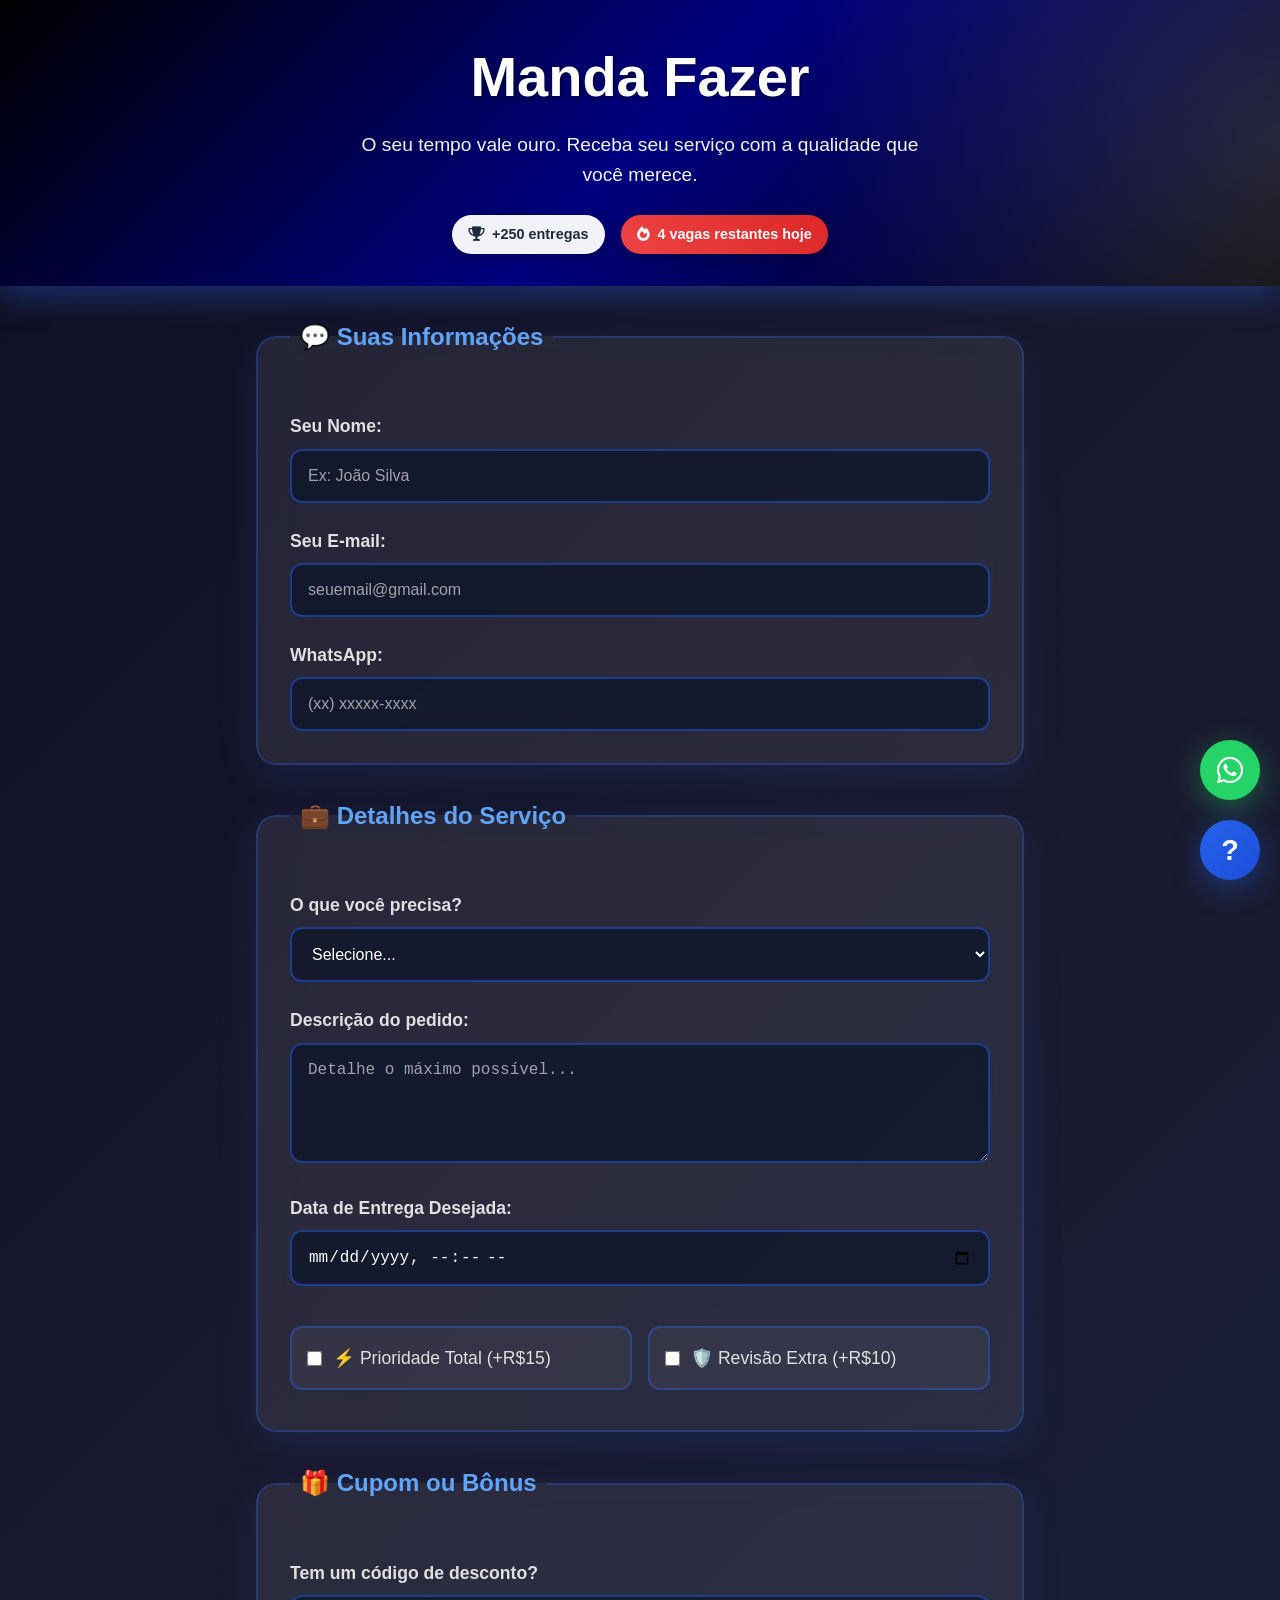
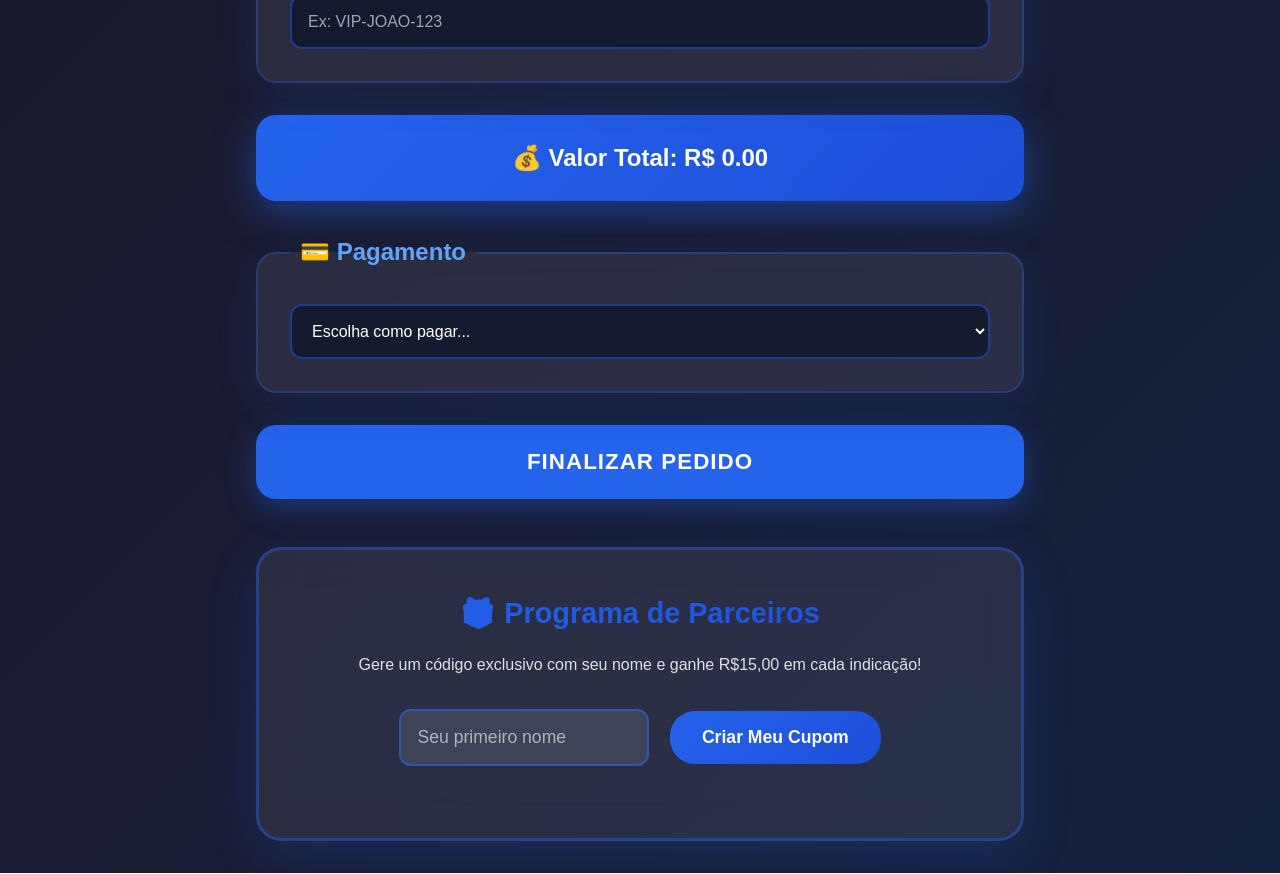
<file: index.html>
<!DOCTYPE html>
<html lang="pt-br">

<head>
    <meta charset="UTF-8">
    <meta name="viewport" content="width=device-width, initial-scale=1.0">
    <title>Manda Fazer - Qualidade e Agilidade</title>
    <link rel="stylesheet" href="css/style.css">
    <link rel="stylesheet" href="https://cdnjs.cloudflare.com/ajax/libs/font-awesome/6.0.0/css/all.min.css">
</head>

<body>
    <header>
        <h1>Manda Fazer</h1>
        <p>O seu tempo vale ouro. Receba seu serviço com a qualidade que você merece.</p>
        <div class="badges-topo">
            <span class="badge-vendas"><i class="fas fa-trophy"></i> +250 entregas</span>
            <span class="badge-demanda blink"><i class="fas fa-fire"></i> 4 vagas restantes hoje</span>
        </div>
    </header>

    <main class="container">
        <form id="formulario" action="https://formspree.io/f/manpbnar" method="POST" enctype="multipart/form-data">

            <fieldset>
                <legend>💬 Suas Informações</legend>
                <label for="nome">Seu Nome:</label>
                <input type="text" id="nome" name="nome" placeholder="Ex: João Silva" required>

                <label for="email">Seu E-mail:</label>
                <input type="email" id="email" name="email" placeholder="seuemail@gmail.com" required>

                <label for="contato">WhatsApp:</label>
                <input type="tel" id="contato" name="contato" placeholder="(xx) xxxxx-xxxx" required>
            </fieldset>

            <fieldset>
                <legend>💼 Detalhes do Serviço</legend>
                <label for="servico">O que você precisa?</label>
                <select id="servico" name="servico" required>
                    <option value="">Selecione...</option>
                    <option value="site">Criação de Site</option>
                    <option value="logo">Criação de Logo</option>
                    <option value="trabalho">Trabalhos Escolares</option>
                    <option value="resumo">Resumo de Livro</option>
                    <option value="slides">Slides/Apresentação</option>
                </select>

                <div id="trabalho-opcoes" class="hidden">
                    <label for="tipo-trabalho">Tipo de trabalho:</label>
                    <select id="tipo-trabalho" name="tipo-trabalho">
                        <option value="">Selecione...</option>
                        <option value="sala-futuro">Sala do Futuro</option>
                        <option value="digitado">Digitado</option>
                        <option value="manuscrito">Manuscrito</option>
                    </select>

                    <div id="sala-futuro-opcoes" class="hidden">
                        <label for="tipo-futuro">Categoria:</label>
                        <select id="tipo-futuro" name="tipo-futuro">
                            <option value="">Selecione...</option>
                            <option value="tarefa">Tarefa</option>
                            <option value="exp">EXP</option>
                        </select>
                    </div>
                </div>

                <label for="detalhe">Descrição do pedido:</label>
                <textarea id="detalhe" name="detalhe" placeholder="Detalhe o máximo possível..." required></textarea>

                <label for="data_entrega">Data de Entrega Desejada:</label>
                <input type="datetime-local" id="data_entrega" name="data_entrega" required>
                <p id="aviso-urgencia" class="hidden aviso-alerta">🚀 Taxa de Urgência Aplicada (+20%)</p>

                <div class="extras-grid">
                    <label class="extra-card">
                        <input type="checkbox" id="fura_fila" name="fura_fila">
                        <span>⚡ Prioridade Total (+R$15)</span>
                    </label>
                    <label class="extra-card">
                        <input type="checkbox" id="revisao_extra" name="revisao_extra">
                        <span>🛡️ Revisão Extra (+R$10)</span>
                    </label>
                </div>
            </fieldset>

            <fieldset>
                <legend>🎁 Cupom ou Bônus</legend>
                <label for="cupom">Tem um código de desconto?</label>
                <input type="text" id="cupom" name="cupom" placeholder="Ex: VIP-JOAO-123">

                <div id="cupom-status-container" class="hidden">
                    <span id="cupom-icon"></span>
                    <span id="msg-cupom"></span>
                </div>
            </fieldset>

            <div class="preco-box">
                <span>💰 Valor Total:</span>
                <span id="valor-servico">R$ 0,00</span>
            </div>

            <fieldset>
                <legend>💳 Pagamento</legend>
                <select id="pagamento" name="pagamento" required>
                    <option value="">Escolha como pagar...</option>
                    <option value="pix">Pix (Imediato)</option>
                    <option value="cartao">Cartão / Mercado Pago</option>
                </select>

                <div id="pix-area" class="hidden pix-container">
                    <p>Pague <strong id="valor-pix">R$ 0,00</strong></p>
                    <textarea id="pix-copia-cola" readonly></textarea>
                    <button type="button" id="copiarPix">Copiar Código Pix</button>
                    <label>Anexe o Comprovante:</label>
                    <input type="file" id="comprovante" name="comprovante">
                </div>
            </fieldset>

            <button type="button" id="btnEnviar">Finalizar Pedido</button>
        </form>

        <section class="indicacao-central">
            <h3>🎁 Programa de Parceiros</h3>
            <p>Gere um código exclusivo com seu nome e ganhe R$15,00 em cada indicação!</p>
            <div id="area-geradora">
                <input type="text" id="nome-indicador" placeholder="Seu primeiro nome">
                <button type="button" id="btn-gerar-codigo">Criar Meu Cupom</button>
            </div>
            <div id="seu-codigo-resultado" class="hidden">
                <p>Seu código profissional é:</p>
                <div class="codigo-destaque">
                    <strong id="codigo-gerado"></strong>
                </div>
                <p><small>Compartilhe este código. Quando alguém usar, você ganha bônus!</small></p>
                <button type="button" id="btn-reset-codigo" class="btn-mini">Trocar Nome</button>
            </div>
        </section>
    </main>

    <a href="https://wa.me/5511977194531" class="whatsapp-float" target="_blank"><i class="fab fa-whatsapp"></i></a>
    <button id="btn-ajuda" class="ajuda-float">?</button>

    <div id="modal-ajuda" class="modal-overlay hidden">
        <div class="modal-content">
            <span class="close-modal">&times;</span>
            <h2>Como funciona?</h2>
            <div class="guia-passos">
                <p>1. Preencha os detalhes do seu pedido.</p>
                <p>2. O preço é calculado automaticamente.</p>
                <p>3. Efetue o pagamento e anexe o comprovante.</p>
                <p>4. Clique em finalizar e pronto!</p>
                <p>Dica: Gere cupom exclusivo, compartilhe com amigos e ganhem descontos em serviços acadêmicos.</p>
            </div>
            <button id="fechar-guia">Entendido</button>
        </div>
    </div>

    <div id="modal-compartilhar" class="modal-overlay hidden">
        <div class="modal-content" style="text-align: center;">
            <h2>🎉 Pedido Enviado!</h2>
            <p>Seu pedido foi processado com sucesso.</p>
            <hr style="margin: 1.5rem 0; border: 0; border-top: 1px solid rgba(255,255,255,0.2);">
            <p><strong>Ganhe R$15,00</strong> indicando um amigo agora!</p>
            <div class="codigo-destaque">
                <strong id="codigo-para-compartilhar"></strong>
            </div>
            <button id="btn-compartilhar-whatsapp"
                style="background: #25D366; color: white; border: none; padding: 1.2rem; border-radius: 12px; width: 100%; font-weight: bold; cursor: pointer; margin-bottom: 10px; font-size: 1.1rem;">
                <i class="fab fa-whatsapp"></i> Compartilhar no WhatsApp
            </button>
            <button id="btn-voltar-inicio"
                style="background: transparent; color: #94a3b8; border: 1px solid #94a3b8; padding: 0.8rem; width: 100%; border-radius: 12px; cursor: pointer;">
                Não, obrigado. Voltar ao início.
            </button>
        </div>
    </div>

    <script src="js/script.js"></script>
</body>


</html>
</file>
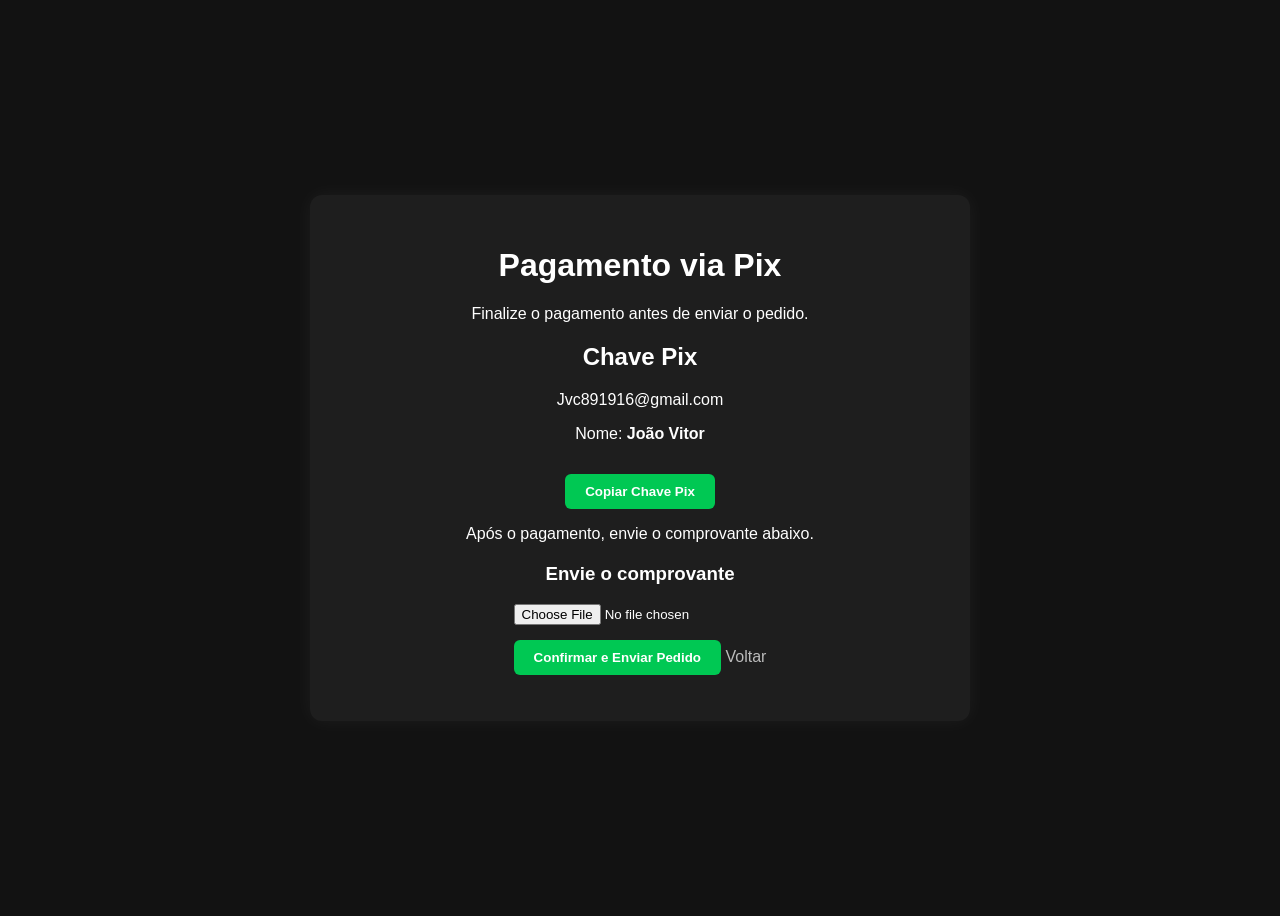
<file: pagamentos.html>
<!DOCTYPE html>
<html lang="pt-br">
<head>
  <meta charset="UTF-8">
  <meta name="viewport" content="width=device-width, initial-scale=1.0">
  <title>Pagamento - ShoopMaste</title>
  <link rel="stylesheet" href="css/pagamentos.css">
</head>
<body>
  <div class="container">
    <h1>Pagamento via Pix</h1>
    <p class="desc">Finalize o pagamento antes de enviar o pedido.</p>

    <div class="pix-box">
      <h2>Chave Pix</h2>
      <p id="chavePix">Jvc891916@gmail.com</p>
      <p class="nome">Nome: <strong>João Vitor</strong></p>
      <button id="copiarPix">Copiar Chave Pix</button>
      <p class="aviso">Após o pagamento, envie o comprovante abaixo.</p>
    </div>

    <div class="upload-area">
      <h3>Envie o comprovante</h3>
      <input type="file" id="comprovante" accept="image/*,.pdf">
      <div id="preview"></div>
    </div>

    <div class="botoes">
      <button id="confirmarPagamento" disabled>Confirmar e Enviar Pedido</button>
      <a href="index.html" class="voltar">Voltar</a>
    </div>

    <p id="statusMsg"></p>
  </div>

  <script src="js/pagamento.js"></script>
</body>
</html>
</file>
<file: css/style.css>
/* css/style.css - TEMA AZUL MODERNO ATUALIZADO */
* {
    margin: 0;
    padding: 0;
    box-sizing: border-box;
}

body {
    font-family: 'Segoe UI', Tahoma, Geneva, Verdana, sans-serif;
    background: linear-gradient(135deg, #0f0f23 0%, #1a1a2e 50%, #16213e 100%);
    color: #e0e0e0;
    line-height: 1.6;
    min-height: 100vh;
    overflow-x: hidden;
}

header {
    background: linear-gradient(135deg, #000000 0%, #000080 50%, #000000 100%);
    text-align: center;
    padding: 2rem 1rem;
    box-shadow: 0 8px 32px rgba(37, 99, 235, 0.4);
    position: relative;
    overflow: hidden;
}

header::before {
    content: '';
    position: absolute;
    top: -50%;
    right: -50%;
    width: 100%;
    height: 200%;
    background: radial-gradient(circle, rgba(255,255,255,0.15) 0%, transparent 70%);
    animation: shine 6s infinite;
}

@keyframes shine {
    0% { transform: translateX(-100%) translateY(-100%) rotate(45deg); }
    100% { transform: translateX(100%) translateY(100%) rotate(45deg); }
}

header h1 {
    font-size: clamp(2rem, 5vw, 3.5rem);
    color: #fff;
    font-weight: 700;
    margin-bottom: 0.5rem;
    text-shadow: 2px 2px 4px rgba(0,0,0,0.4);
}

header p {
    font-size: 1.2rem;
    color: rgba(255,255,255,0.95);
    font-weight: 300;
    max-width: 600px;
    margin: 0 auto;
}

.badges-topo {
    display: flex;
    gap: 1rem;
    justify-content: center;
    margin-top: 1.5rem;
    flex-wrap: wrap;
}

.badge-vendas, .badge-demanda {
    background: rgba(255,255,255,0.95);
    color: #1e293b;
    padding: 0.5rem 1rem;
    border-radius: 50px;
    font-weight: 600;
    font-size: 0.9rem;
    box-shadow: 0 4px 15px rgba(0,0,0,0.3);
    display: flex;
    align-items: center;
    gap: 0.5rem;
}

.badge-demanda {
    background: linear-gradient(45deg, #ef4444, #dc2626);
    color: white;
    animation: pulse 2s infinite;
}

@keyframes pulse {
    0%, 100% { transform: scale(1); }
    50% { transform: scale(1.05); }
}

.blink {
    animation: blink 1s infinite;
}

@keyframes blink {
    0%, 50% { opacity: 1; }
    51%, 100% { opacity: 0.3; }
}

.container {
    max-width: 800px;
    margin: 0 auto;
    padding: 2rem 1rem;
}

fieldset {
    background: rgba(255,255,255,0.08);
    border: 2px solid rgba(37, 99, 235, 0.3);
    border-radius: 20px;
    padding: 2rem;
    margin-bottom: 2rem;
    box-shadow: 0 10px 40px rgba(37, 99, 235, 0.15);
    backdrop-filter: blur(20px);
}

/* MELHORIA NOS TÍTULOS (Legend): Azul mais claro para leitura nas imagens */
legend {
    font-size: 1.5rem;
    font-weight: 700;
    color: #60a5fa; /* Azul vibrante para destacar sobre o fundo escuro */
    padding: 0 10px;
}

label {
    display: block;
    margin: 1.5rem 0 0.5rem;
    font-weight: 600;
    color: #e0e0e0;
    font-size: 1.1rem;
}

/* MELHORIA NOS INPUTS E SELECTS: Borda azul e fundo adaptado */
input, select, textarea {
    width: 100%;
    padding: 1rem;
    border: 2px solid rgba(37, 99, 235, 0.5); /* Borda azul clara fixa */
    border-radius: 12px;
    font-size: 1rem;
    transition: all 0.3s ease;
    background: rgba(15, 23, 42, 0.8); /* Fundo mais escuro para destacar o texto */
    color: #ffffff;
}

/* CORREÇÃO DAS OPÇÕES DO SELECT: Fundo escuro para texto não sumir */
select option {
    background-color: #1a1a2e;
    color: #ffffff;
}

input::placeholder, select::placeholder, textarea::placeholder {
    color: rgba(255,255,255,0.6);
}

input:focus, select:focus, textarea:focus {
    outline: none;
    border-color: #2563eb;
    box-shadow: 0 0 0 3px rgba(37, 99, 235, 0.2);
    background: rgba(255,255,255,0.15);
    transform: translateY(-2px);
}

textarea {
    min-height: 120px;
    resize: vertical;
}

.hidden {
    display: none !important;
}

.aviso-alerta {
    background: linear-gradient(45deg, #ef4444, #dc2626);
    color: white;
    padding: 1rem;
    border-radius: 12px;
    margin-top: 0.5rem;
    font-weight: 600;
    animation: shake 0.5s ease-in-out;
}

@keyframes shake {
    0%, 100% { transform: translateX(0); }
    25% { transform: translateX(-5px); }
    75% { transform: translateX(5px); }
}

.extras-grid {
    display: grid;
    grid-template-columns: repeat(auto-fit, minmax(200px, 1fr));
    gap: 1rem;
    margin-top: 1rem;
}

.extra-card {
    display: flex;
    align-items: center;
    gap: 0.75rem;
    padding: 1rem;
    background: rgba(255,255,255,0.05);
    border: 2px solid rgba(37, 99, 235, 0.4);
    border-radius: 12px;
    cursor: pointer;
    transition: all 0.3s ease;
    font-weight: 500;
    color: #e0e0e0;
}

.extra-card:hover {
    background: linear-gradient(135deg, #2563eb, #1d4ed8);
    border-color: #60a5fa;
    color: white;
    transform: translateY(-3px);
    box-shadow: 0 8px 25px rgba(37, 99, 235, 0.4);
}

.extra-card input[type="checkbox"] {
    width: auto;
    transform: scale(1.2);
}

.preco-box {
    background: linear-gradient(135deg, #2563eb, #1d4ed8);
    color: white;
    padding: 1.5rem;
    border-radius: 20px;
    text-align: center;
    margin: 2rem 0;
    box-shadow: 0 10px 40px rgba(37, 99, 235, 0.5);
    font-size: 1.5rem;
    font-weight: 700;
}

/* BOTÃO ENVIAR: Azul vibrante e texto em destaque conforme a imagem */
#btnEnviar {
    width: 100%;
    background: #2563eb;
    color: white;
    border: none;
    padding: 1.5rem;
    font-size: 1.4rem;
    font-weight: 800;
    border-radius: 20px;
    cursor: pointer;
    transition: all 0.3s ease;
    text-transform: uppercase;
    letter-spacing: 1px;
    box-shadow: 0 8px 30px rgba(37, 99, 235, 0.4);
}

#btnEnviar:hover {
    background: #1d4ed8;
    transform: translateY(-5px);
    box-shadow: 0 15px 40px rgba(37, 99, 235, 0.6);
}

#btnEnviar:active {
    transform: translateY(-2px);
}

.pix-container {
    background: rgba(255,255,255,0.05);
    padding: 1.5rem;
    border-radius: 12px;
    margin-top: 1rem;
    border-left: 5px solid #2563eb;
}

#pix-copia-cola {
    background: #1e293b;
    color: #10b981;
    font-family: monospace;
    margin: 1rem 0;
    min-height: 80px;
    border-radius: 8px;
    padding: 1rem;
}

#copiarPix {
    background: #10b981;
    color: white;
    border: none;
    padding: 0.75rem 1.5rem;
    border-radius: 25px;
    cursor: pointer;
    font-weight: 600;
    transition: all 0.3s ease;
}

#copiarPix:hover {
    background: #059669;
    transform: scale(1.05);
}

/* Programa de Parceiros */
.indicacao-central {
    background: rgba(255,255,255,0.08);
    border: 3px solid rgba(37, 99, 235, 0.4);
    border-radius: 25px;
    padding: 2.5rem;
    text-align: center;
    box-shadow: 0 15px 50px rgba(37, 99, 235, 0.2);
    margin-top: 3rem;
    backdrop-filter: blur(20px);
}

.indicacao-central h3 {
    font-size: 1.8rem;
    background: linear-gradient(45deg, #2563eb, #1d4ed8);
    -webkit-background-clip: text;
    -webkit-text-fill-color: transparent;
    background-clip: text;
    margin-bottom: 1rem;
}

#area-geradora, #seu-codigo-resultado {
    margin: 2rem 0;
}

#nome-indicador {
    padding: 1rem;
    border: 2px solid rgba(37, 99, 235, 0.6);
    border-radius: 12px;
    font-size: 1.1rem;
    width: 250px;
    max-width: 100%;
    margin-right: 1rem;
    background: rgba(255,255,255,0.1);
    color: #e0e0e0;
}

#btn-gerar-codigo, #btn-reset-codigo {
    background: linear-gradient(135deg, #2563eb, #1d4ed8);
    color: white;
    border: none;
    padding: 1rem 2rem;
    border-radius: 25px;
    cursor: pointer;
    font-weight: 700;
    font-size: 1.1rem;
    transition: all 0.3s ease;
}

#btn-gerar-codigo:hover, #btn-reset-codigo:hover {
    transform: translateY(-3px);
    box-shadow: 0 10px 30px rgba(37, 99, 235, 0.5);
}

.codigo-destaque {
    background: linear-gradient(135deg, #1e293b, #334155);
    color: #10b981;
    padding: 1.5rem;
    border-radius: 15px;
    margin: 1.5rem 0;
    font-family: monospace;
    font-size: 1.4rem;
    font-weight: 700;
    box-shadow: inset 0 0 20px rgba(16,185,129,0.3);
}

/* Botões flutuantes */
.whatsapp-float {
    position: fixed;
    width: 60px;
    height: 60px;
    bottom: 100px;
    right: 20px;
    background: #25D366;
    color: white;
    border-radius: 50px;
    text-align: center;
    font-size: 30px;
    box-shadow: 0 8px 30px rgba(37,211,102,0.4);
    z-index: 1000;
    transition: all 0.3s ease;
    text-decoration: none;
    display: flex;
    align-items: center;
    justify-content: center;
}

.whatsapp-float:hover {
    transform: scale(1.1);
    box-shadow: 0 12px 40px rgba(37,211,102,0.6);
}

.ajuda-float {
    position: fixed;
    width: 60px;
    height: 60px;
    bottom: 20px;
    right: 20px;
    background: linear-gradient(135deg, #2563eb, #1d4ed8);
    color: white;
    border: none;
    border-radius: 50%;
    font-size: 1.8rem;
    font-weight: bold;
    cursor: pointer;
    z-index: 1000;
    box-shadow: 0 8px 30px rgba(37,99,235,0.4);
    transition: all 0.3s ease;
}

.ajuda-float:hover {
    transform: scale(1.1) rotate(360deg);
}

/* Modal */
.modal-overlay {
    position: fixed;
    top: 0;
    left: 0;
    width: 100%;
    height: 100%;
    background: rgba(0,0,0,0.9);
    display: flex;
    align-items: center;
    justify-content: center;
    z-index: 2000;
    backdrop-filter: blur(8px);
}

.modal-content {
    background: rgba(255,255,255,0.1);
    padding: 3rem;
    border-radius: 25px;
    max-width: 500px;
    width: 90%;
    max-height: 80vh;
    overflow-y: auto;
    position: relative;
    box-shadow: 0 20px 60px rgba(0,0,0,0.6);
    border: 1px solid rgba(255,255,255,0.2);
    backdrop-filter: blur(20px);
    color: #e0e0e0;
}

.close-modal {
    position: absolute;
    right: 1.5rem;
    top: 1.5rem;
    font-size: 2rem;
    cursor: pointer;
    color: #94a3b8;
    transition: color 0.3s ease;
}

.close-modal:hover {
    color: #2563eb;
}

#fechar-guia {
    width: 100%;
    background: linear-gradient(135deg, #2563eb, #1d4ed8);
    color: white;
    border: none;
    padding: 1rem;
    border-radius: 12px;
    font-size: 1.1rem;
    font-weight: 600;
    cursor: pointer;
    margin-top: 1.5rem;
}

/* Responsividade */
@media (max-width: 768px) {
    .container {
        padding: 1rem;
    }
    
    fieldset {
        padding: 1.5rem;
    }
    
    .badges-topo {
        flex-direction: column;
        align-items: center;
    }
    
    .extras-grid {
        grid-template-columns: 1fr;
    }
    
    #area-geradora {
        display: flex;
        flex-direction: column;
        gap: 1rem;
    }
    
    #nome-indicador {
        margin-right: 0;
        width: 100%;
    }
    
    .whatsapp-float, .ajuda-float {
        width: 55px;
        height: 55px;
        font-size: 26px;
    }
    
    .whatsapp-float {
        bottom: 90px;
    }
}

@media (max-width: 480px) {
    header {
        padding: 1.5rem 1rem;
    }
    
    header h1 {
        font-size: 2rem;
    }
    
    .modal-content {
        padding: 2rem 1.5rem;
        margin: 1rem;
    }
}

/* Scrollbar customizada */
::-webkit-scrollbar {
    width: 8px;
}

::-webkit-scrollbar-track {
    background: #1e293b;
}

::-webkit-scrollbar-thumb {
    background: linear-gradient(135deg, #2563eb, #1d4ed8);
    border-radius: 4px;
}

::-webkit-scrollbar-thumb:hover {
    background: linear-gradient(135deg, #1d4ed8, #2563eb);
}
</file>
<file: css/pagamentos.css>
body {
  background-color: #121212;
  color: #fff;
  font-family: "Poppins", sans-serif;
  display: flex;
  justify-content: center;
  align-items: center;
  min-height: 100vh;
}

.container {
  background: #1e1e1e;
  padding: 30px;
  border-radius: 12px;
  width: 90%;
  max-width: 600px;
  text-align: center;
  box-shadow: 0 0 20px rgba(255,255,255,0.05);
}

button {
  margin-top: 15px;
  padding: 10px 20px;
  background: #00c853;
  color: #fff;
  border: none;
  border-radius: 6px;
  cursor: pointer;
  font-weight: bold;
  transition: 0.3s;
}

button:hover {
  background: #00a844;
}

.voltar {
  display: inline-block;
  margin-top: 10px;
  color: #bbb;
  text-decoration: none;
}

.voltar:hover {
  color: #fff;
}

.upload-area {
  margin-top: 20px;
}

#preview img {
  width: 100%;
  border-radius: 10px;
  margin-top: 10px;
}
</file>
